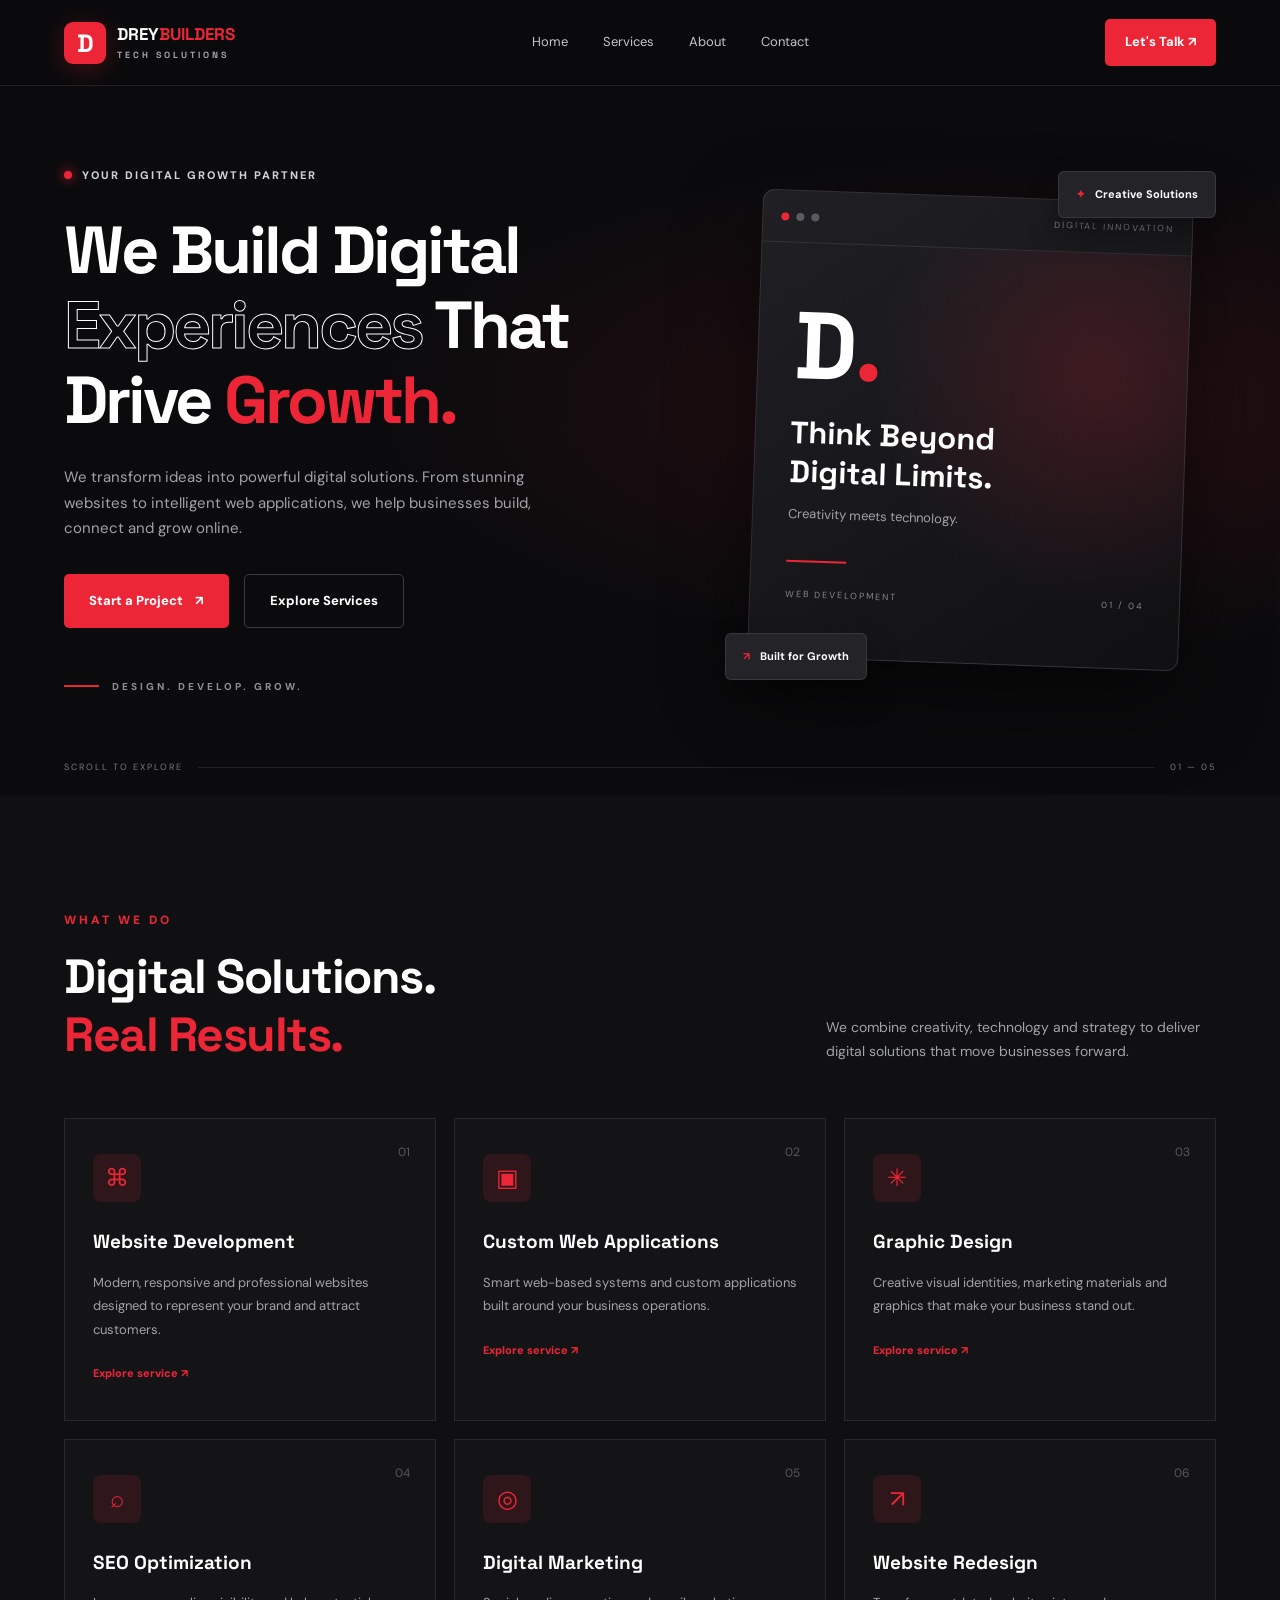
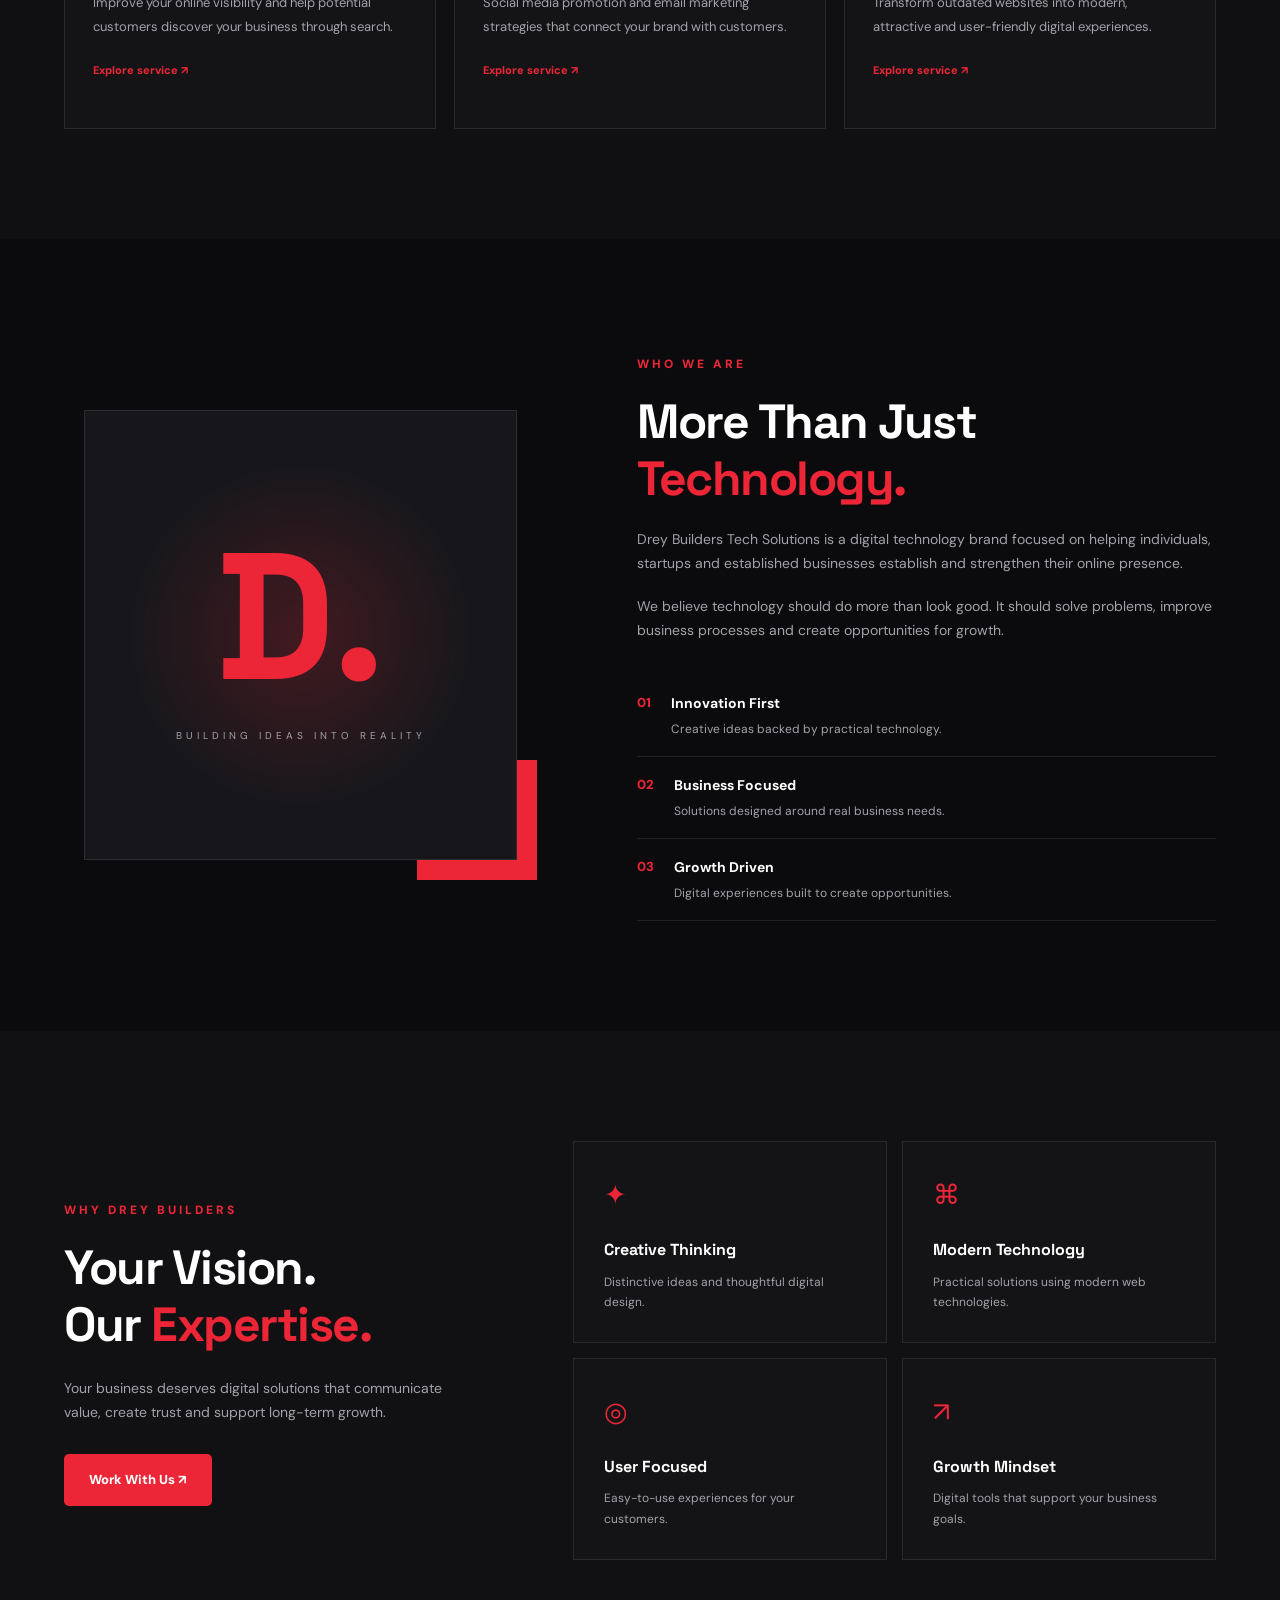
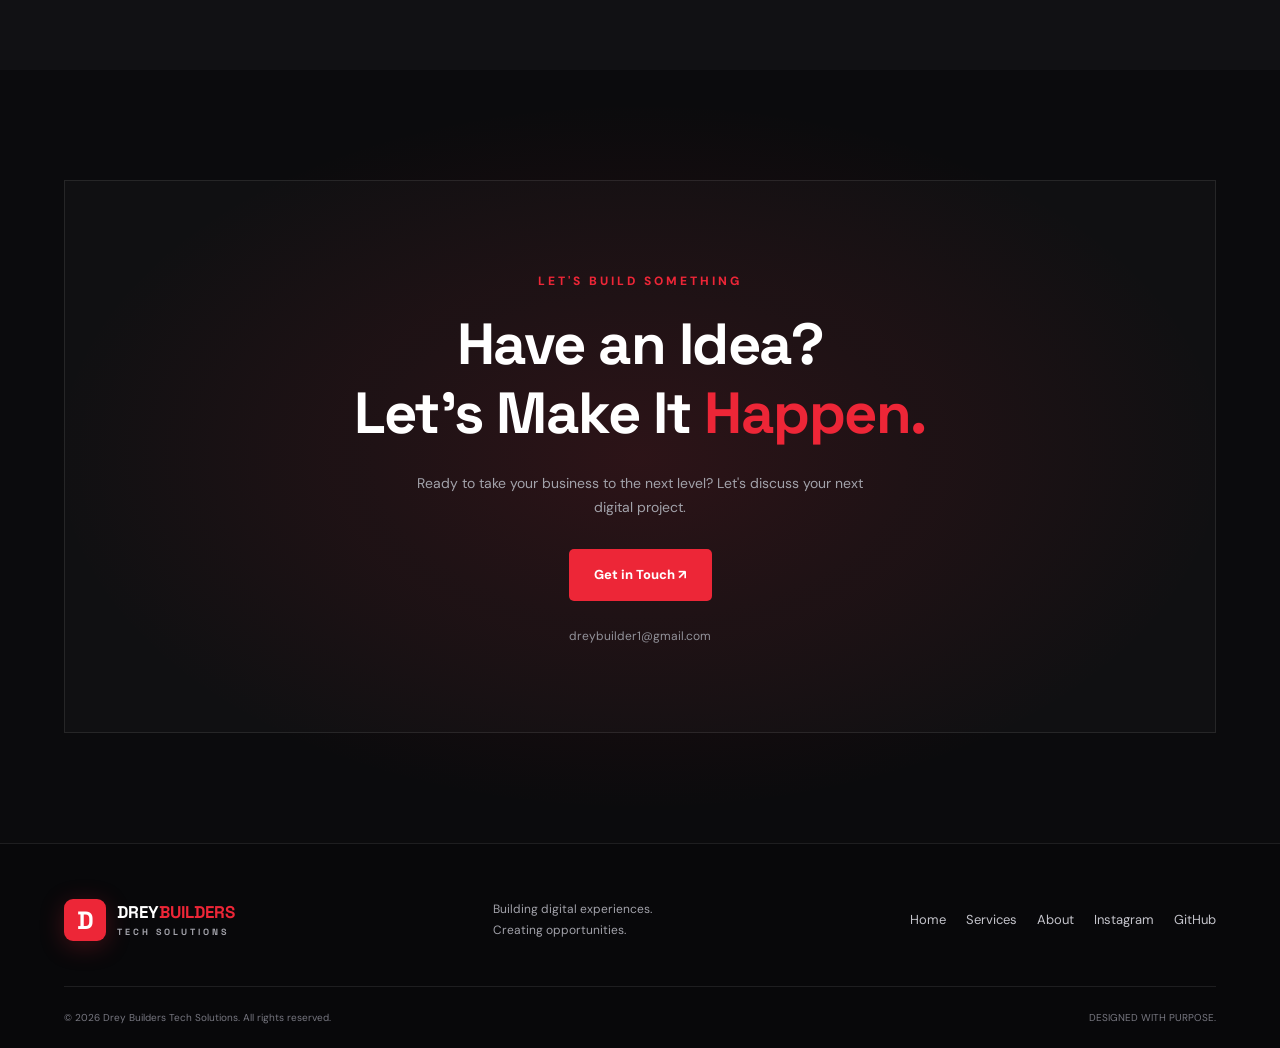
<file: WebDev-L1-LandingPage/index.html>
<!DOCTYPE html>
<html lang="en">
<head>
    <meta charset="UTF-8">
    <meta name="viewport" content="width=device-width, initial-scale=1.0">

    <meta name="description" content="Drey Builders Tech Solutions helps businesses grow with professional website development, web applications, graphic design, SEO and digital marketing.">

    <meta name="keywords" content="Drey Builders, web development, website design, web applications, SEO, graphic design, digital marketing">

    <meta name="author" content="Drey Builders Tech Solutions">

    <title>Drey Builders Tech Solutions | Building Digital Excellence</title>

    <link rel="stylesheet" href="style.css">

    <link rel="preconnect" href="https://fonts.googleapis.com">
    <link rel="preconnect" href="https://fonts.gstatic.com" crossorigin>
    <link href="https://fonts.googleapis.com/css2?family=DM+Sans:wght@400;500;600;700;800&family=Space+Grotesk:wght@400;500;600;700&display=swap" rel="stylesheet">
</head>

<body>

    <!-- NAVIGATION -->
    <header class="header">
        <nav class="navbar container">

            <a href="#home" class="logo">
                <span class="logo-mark">D</span>
                <span>DREY<span class="red-text">BUILDERS</span>
                    <small>TECH SOLUTIONS</small>
                </span>
            </a>

            <div class="nav-links">
                <a href="#home">Home</a>
                <a href="#services">Services</a>
                <a href="#about">About</a>
                <a href="#contact">Contact</a>
            </div>

            <a href="#contact" class="nav-cta">Let's Talk <span>↗</span></a>

        </nav>
    </header>


    <main>

        <!-- HERO SECTION -->
        <section class="hero" id="home">

            <div class="hero-glow"></div>

            <div class="container hero-content">

                <div class="hero-text">

                    <div class="eyebrow">
                        <span class="status-dot"></span>
                        YOUR DIGITAL GROWTH PARTNER
                    </div>

                    <h1>
                        We Build Digital
                        <span class="outline-text">Experiences</span>
                        That Drive
                        <span class="red-text">Growth.</span>
                    </h1>

                    <p class="hero-description">
                        We transform ideas into powerful digital solutions.
                        From stunning websites to intelligent web applications,
                        we help businesses build, connect and grow online.
                    </p>

                    <div class="hero-buttons">
                        <a href="#contact" class="btn btn-primary">
                            Start a Project <span>↗</span>
                        </a>

                        <a href="#services" class="btn btn-secondary">
                            Explore Services
                        </a>
                    </div>

                    <div class="hero-note">
                        <span class="note-line"></span>
                        DESIGN. DEVELOP. GROW.
                    </div>

                </div>

                <div class="hero-visual">

                    <div class="visual-card">

                        <div class="visual-top">
                            <span class="visual-dot"></span>
                            <span class="visual-dot"></span>
                            <span class="visual-dot"></span>
                            <span class="visual-label">DIGITAL INNOVATION</span>
                        </div>

                        <div class="visual-main">
                            <div class="visual-symbol">D<span>.</span></div>

                            <h2>Think Beyond<br>Digital Limits.</h2>

                            <p>Creativity meets technology.</p>

                            <div class="visual-line"></div>

                            <div class="visual-bottom">
                                <span>WEB DEVELOPMENT</span>
                                <span>01 / 04</span>
                            </div>
                        </div>

                    </div>

                    <div class="floating-tag tag-one">
                        <span class="tag-icon">✦</span>
                        Creative Solutions
                    </div>

                    <div class="floating-tag tag-two">
                        <span class="tag-icon">↗</span>
                        Built for Growth
                    </div>

                </div>

            </div>

            <div class="hero-bottom container">
                <span>SCROLL TO EXPLORE</span>
                <span class="scroll-line"></span>
                <span>01 — 05</span>
            </div>

        </section>


        <!-- SERVICES SECTION -->
        <section class="services section-padding" id="services">

            <div class="container">

                <div class="section-heading">
                    <div>
                        <span class="section-label">WHAT WE DO</span>
                        <h2>Digital Solutions.<br><span class="red-text">Real Results.</span></h2>
                    </div>

                    <p>
                        We combine creativity, technology and strategy
                        to deliver digital solutions that move businesses forward.
                    </p>
                </div>


                <div class="services-grid">

                    <article class="service-card">
                        <span class="service-number">01</span>
                        <div class="service-icon">⌘</div>
                        <h3>Website Development</h3>
                        <p>
                            Modern, responsive and professional websites
                            designed to represent your brand and attract customers.
                        </p>
                        <a href="#contact" class="service-link">Explore service ↗</a>
                    </article>


                    <article class="service-card">
                        <span class="service-number">02</span>
                        <div class="service-icon">▣</div>
                        <h3>Custom Web Applications</h3>
                        <p>
                            Smart web-based systems and custom applications
                            built around your business operations.
                        </p>
                        <a href="#contact" class="service-link">Explore service ↗</a>
                    </article>


                    <article class="service-card">
                        <span class="service-number">03</span>
                        <div class="service-icon">✳</div>
                        <h3>Graphic Design</h3>
                        <p>
                            Creative visual identities, marketing materials
                            and graphics that make your business stand out.
                        </p>
                        <a href="#contact" class="service-link">Explore service ↗</a>
                    </article>


                    <article class="service-card">
                        <span class="service-number">04</span>
                        <div class="service-icon">⌕</div>
                        <h3>SEO Optimization</h3>
                        <p>
                            Improve your online visibility and help potential
                            customers discover your business through search.
                        </p>
                        <a href="#contact" class="service-link">Explore service ↗</a>
                    </article>


                    <article class="service-card">
                        <span class="service-number">05</span>
                        <div class="service-icon">◎</div>
                        <h3>Digital Marketing</h3>
                        <p>
                            Social media promotion and email marketing
                            strategies that connect your brand with customers.
                        </p>
                        <a href="#contact" class="service-link">Explore service ↗</a>
                    </article>


                    <article class="service-card">
                        <span class="service-number">06</span>
                        <div class="service-icon">↗</div>
                        <h3>Website Redesign</h3>
                        <p>
                            Transform outdated websites into modern,
                            attractive and user-friendly digital experiences.
                        </p>
                        <a href="#contact" class="service-link">Explore service ↗</a>
                    </article>

                </div>

            </div>

        </section>


        <!-- ABOUT SECTION -->
        <section class="about section-padding" id="about">

            <div class="container about-grid">

                <div class="about-visual">
                    <div class="about-frame">
                        <span class="about-big-letter">D.</span>
                        <div class="about-frame-caption">
                            BUILDING IDEAS INTO REALITY
                        </div>
                    </div>
                    <div class="about-accent"></div>
                </div>

                <div class="about-content">

                    <span class="section-label">WHO WE ARE</span>

                    <h2>
                        More Than Just
                        <span class="red-text">Technology.</span>
                    </h2>

                    <p>
                        Drey Builders Tech Solutions is a digital technology
                        brand focused on helping individuals, startups and
                        established businesses establish and strengthen
                        their online presence.
                    </p>

                    <p>
                        We believe technology should do more than look good.
                        It should solve problems, improve business processes
                        and create opportunities for growth.
                    </p>

                    <div class="about-points">

                        <div class="about-point">
                            <span>01</span>
                            <div>
                                <h4>Innovation First</h4>
                                <p>Creative ideas backed by practical technology.</p>
                            </div>
                        </div>

                        <div class="about-point">
                            <span>02</span>
                            <div>
                                <h4>Business Focused</h4>
                                <p>Solutions designed around real business needs.</p>
                            </div>
                        </div>

                        <div class="about-point">
                            <span>03</span>
                            <div>
                                <h4>Growth Driven</h4>
                                <p>Digital experiences built to create opportunities.</p>
                            </div>
                        </div>

                    </div>

                </div>

            </div>

        </section>


        <!-- WHY CHOOSE US -->
        <section class="why-us section-padding">

            <div class="container">

                <div class="why-content">
                    <span class="section-label">WHY DREY BUILDERS</span>

                    <h2>
                        Your Vision.<br>
                        Our <span class="red-text">Expertise.</span>
                    </h2>

                    <p>
                        Your business deserves digital solutions that
                        communicate value, create trust and support
                        long-term growth.
                    </p>

                    <a href="#contact" class="btn btn-primary">
                        Work With Us ↗
                    </a>
                </div>

                <div class="why-grid">

                    <div class="why-item">
                        <span>✦</span>
                        <h3>Creative Thinking</h3>
                        <p>Distinctive ideas and thoughtful digital design.</p>
                    </div>

                    <div class="why-item">
                        <span>⌘</span>
                        <h3>Modern Technology</h3>
                        <p>Practical solutions using modern web technologies.</p>
                    </div>

                    <div class="why-item">
                        <span>◎</span>
                        <h3>User Focused</h3>
                        <p>Easy-to-use experiences for your customers.</p>
                    </div>

                    <div class="why-item">
                        <span>↗</span>
                        <h3>Growth Mindset</h3>
                        <p>Digital tools that support your business goals.</p>
                    </div>

                </div>

            </div>

        </section>


        <!-- CONTACT SECTION -->
        <section class="contact section-padding" id="contact">

            <div class="container contact-box">

                <span class="section-label">LET'S BUILD SOMETHING</span>

                <h2>
                    Have an Idea?<br>
                    Let's Make It <span class="red-text">Happen.</span>
                </h2>

                <p>
                    Ready to take your business to the next level?
                    Let's discuss your next digital project.
                </p>

                <a href="mailto:dreybuilder1@gmail.com" class="btn btn-primary">
                    Get in Touch ↗
                </a>

                <div class="contact-email">
                    dreybuilder1@gmail.com
                </div>

            </div>

        </section>

    </main>


    <!-- FOOTER -->
    <footer class="footer">

        <div class="container footer-content">

            <a href="#home" class="logo">
                <span class="logo-mark">D</span>
                <span>DREY<span class="red-text">BUILDERS</span>
                    <small>TECH SOLUTIONS</small>
                </span>
            </a>

            <p>
                Building digital experiences.<br>
                Creating opportunities.
            </p>

            <div class="footer-links">
                <a href="#home">Home</a>
                <a href="#services">Services</a>
                <a href="#about">About</a>
                <a href="https://www.instagram.com/dreybuilder/" target="_blank" rel="noopener noreferrer">Instagram</a>
                <a href="https://github.com/calebdrey1" target="_blank" rel="noopener noreferrer">GitHub</a>
            </div>

        </div>

        <div class="container copyright">
            <span>© 2026 Drey Builders Tech Solutions. All rights reserved.</span>
            <span>DESIGNED WITH PURPOSE.</span>
        </div>

    </footer>

</body>
</html>
</file>
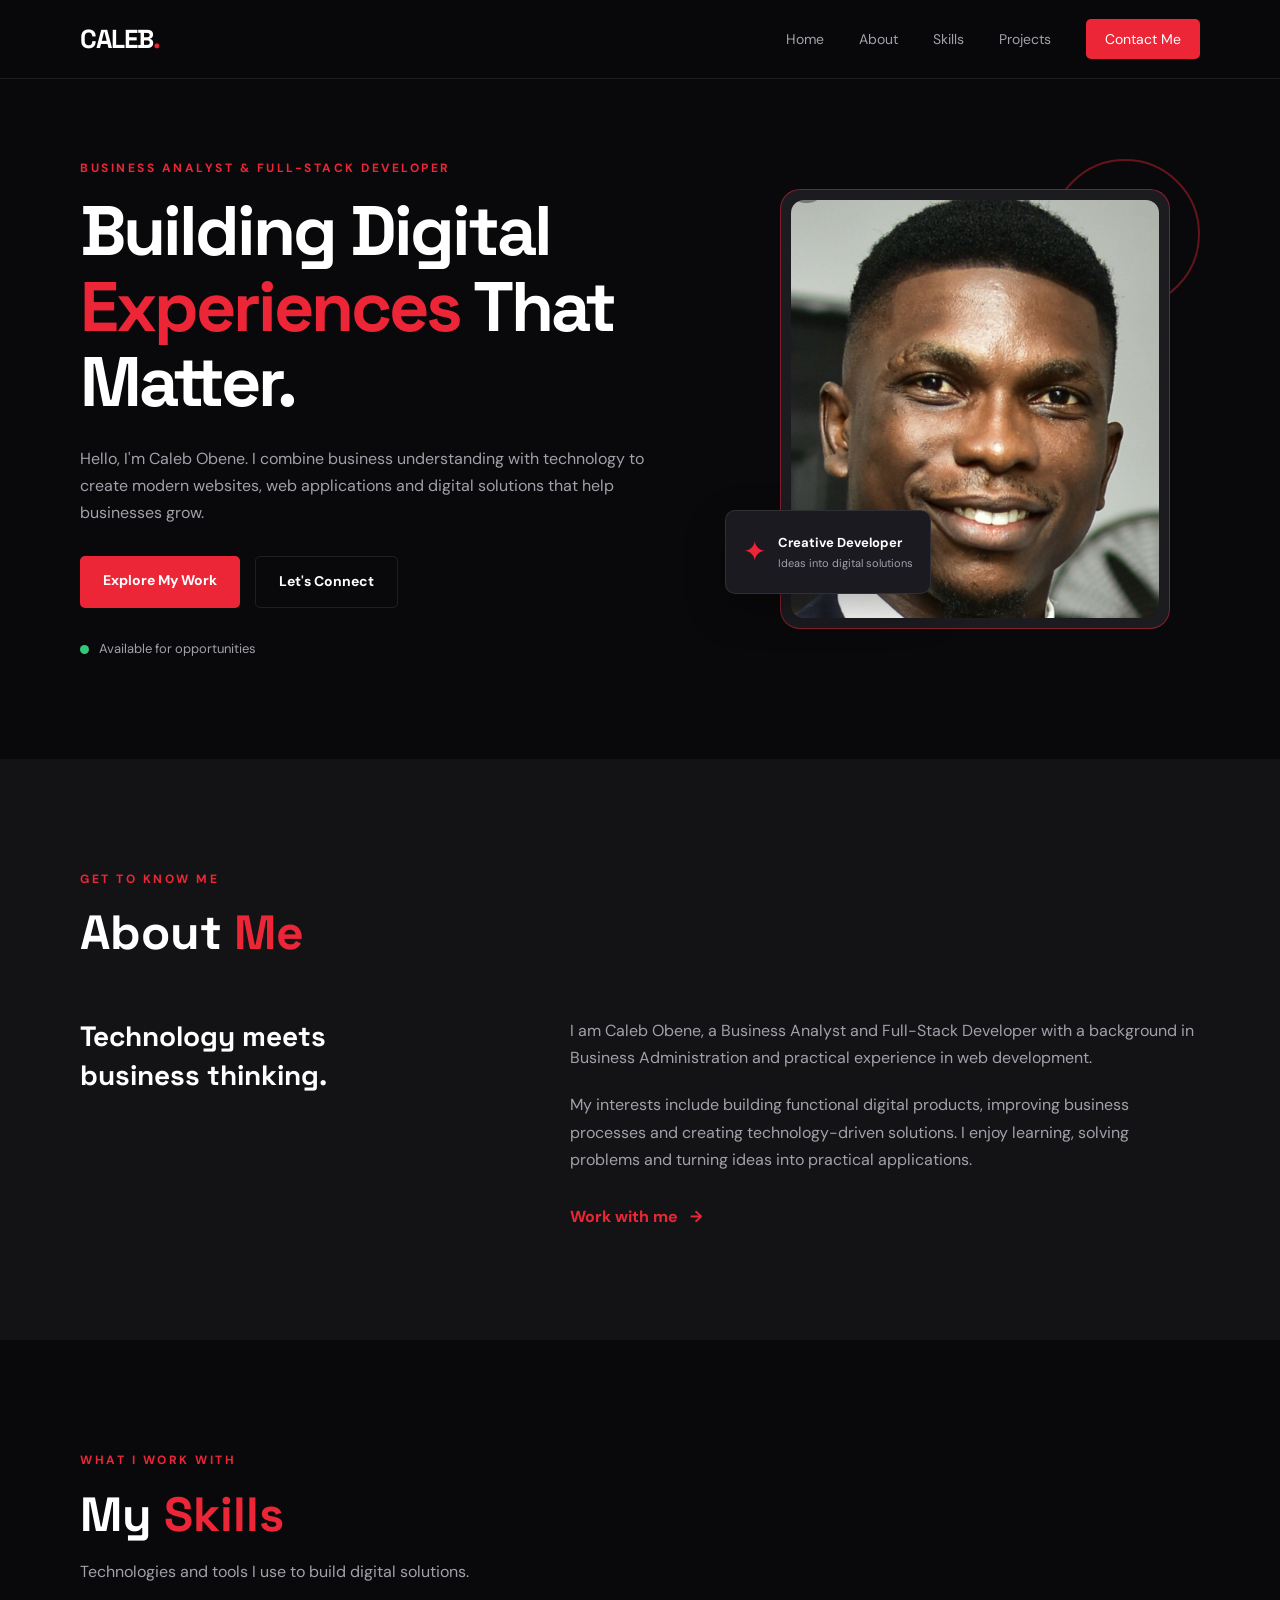
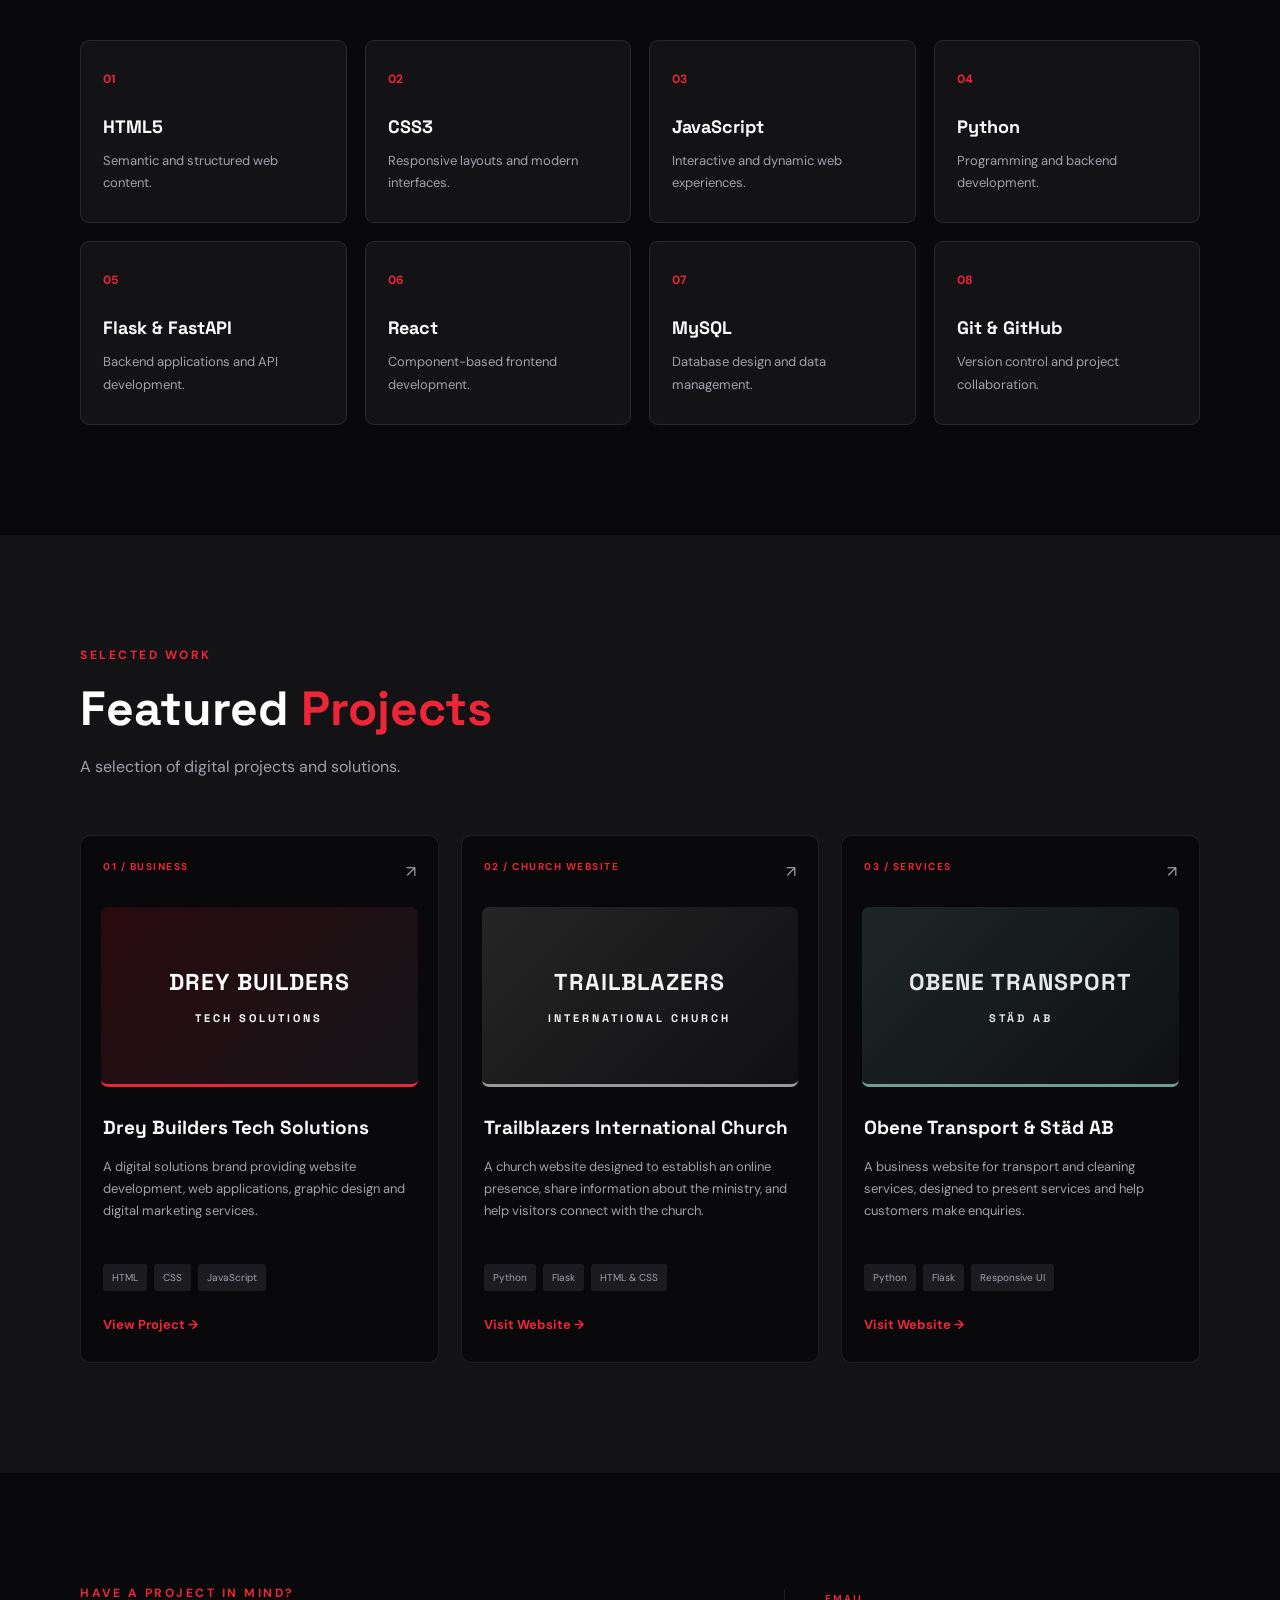
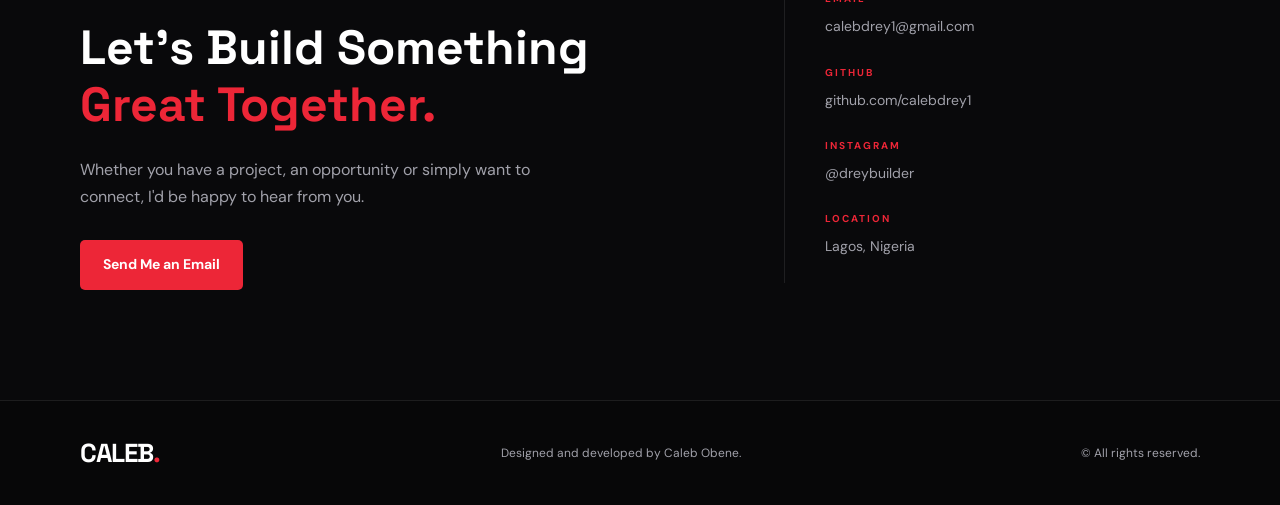
<file: WebDev-L1-Portfolio/index.html>
<!DOCTYPE html>
<html lang="en">
<head>
    <meta charset="UTF-8">
    <meta name="viewport" content="width=device-width, initial-scale=1.0">

    <meta name="description" content="Caleb Obene is a Business Analyst and Full-Stack Developer building modern websites, web applications and digital solutions.">
    <meta name="keywords" content="Caleb Obene, Full Stack Developer, Business Analyst, Web Developer, Python, Flask, React, Drey Builders">
    <meta name="author" content="Caleb Obene">

    <title>Caleb Obene | Full-Stack Developer</title>

    <link rel="preconnect" href="https://fonts.googleapis.com">
    <link rel="preconnect" href="https://fonts.gstatic.com" crossorigin>

    <link href="https://fonts.googleapis.com/css2?family=DM+Sans:wght@400;500;600;700&family=Space+Grotesk:wght@400;500;600;700&display=swap" rel="stylesheet">

    <link rel="stylesheet" href="style.css">
</head>

<body>

    <!-- NAVIGATION -->
    <header class="header">
        <nav class="navbar container">

            <a href="#home" class="logo">
                CALEB<span>.</span>
            </a>

            <button class="menu-toggle" id="menu-toggle"
                aria-label="Toggle navigation"
                aria-expanded="false">
                ☰
            </button>

            <ul class="nav-links" id="nav-links">
                <li><a href="#home">Home</a></li>
                <li><a href="#about">About</a></li>
                <li><a href="#skills">Skills</a></li>
                <li><a href="#projects">Projects</a></li>
                <li><a href="#contact" class="nav-contact">Contact Me</a></li>
            </ul>

        </nav>
    </header>


    <main>

        <!-- HERO SECTION -->
        <section class="hero container" id="home">

            <div class="hero-content">

                <p class="eyebrow">
                    BUSINESS ANALYST & FULL-STACK DEVELOPER
                </p>

                <h1>
                    Building Digital
                    <span>Experiences</span>
                    That Matter.
                </h1>

                <p class="hero-description">
                    Hello, I'm Caleb Obene. I combine business understanding
                    with technology to create modern websites, web applications
                    and digital solutions that help businesses grow.
                </p>

                <div class="hero-buttons">
                    <a href="#projects" class="btn btn-primary">
                        Explore My Work
                    </a>

                    <a href="#contact" class="btn btn-outline">
                        Let's Connect
                    </a>
                </div>

                <div class="hero-status">
                    <span class="status-dot"></span>
                    Available for opportunities
                </div>

            </div>


            <div class="hero-image">

                <div class="image-frame">
                    <img src="caleb.jpg"
                         alt="Portrait of Caleb Obene"
                         class="profile-photo">
                </div>

                <div class="floating-card">
                    <span class="floating-icon">✦</span>
                    <div>
                        <strong>Creative Developer</strong>
                        <small>Ideas into digital solutions</small>
                    </div>
                </div>

                <div class="image-decoration"></div>

            </div>

        </section>


        <!-- ABOUT SECTION -->
        <section class="section about-section" id="about">

            <div class="container">

                <div class="section-heading">
                    <p class="eyebrow">GET TO KNOW ME</p>
                    <h2>About <span>Me</span></h2>
                </div>

                <div class="about-content">

                    <div class="about-label">
                        <h3>Technology meets business thinking.</h3>
                    </div>

                    <div class="about-description">
                        <p>
                            I am Caleb Obene, a Business Analyst and Full-Stack
                            Developer with a background in Business Administration
                            and practical experience in web development.
                        </p>

                        <p>
                            My interests include building functional digital
                            products, improving business processes and creating
                            technology-driven solutions. I enjoy learning,
                            solving problems and turning ideas into practical
                            applications.
                        </p>

                        <a href="#contact" class="text-link">
                            Work with me <span>→</span>
                        </a>
                    </div>

                </div>

            </div>

        </section>


        <!-- SKILLS SECTION -->
        <section class="section skills-section" id="skills">

            <div class="container">

                <div class="section-heading">
                    <p class="eyebrow">WHAT I WORK WITH</p>
                    <h2>My <span>Skills</span></h2>
                    <p class="section-subtitle">
                        Technologies and tools I use to build digital solutions.
                    </p>
                </div>

                <div class="skills-grid">

                    <div class="skill-card">
                        <span class="skill-number">01</span>
                        <h3>HTML5</h3>
                        <p>Semantic and structured web content.</p>
                    </div>

                    <div class="skill-card">
                        <span class="skill-number">02</span>
                        <h3>CSS3</h3>
                        <p>Responsive layouts and modern interfaces.</p>
                    </div>

                    <div class="skill-card">
                        <span class="skill-number">03</span>
                        <h3>JavaScript</h3>
                        <p>Interactive and dynamic web experiences.</p>
                    </div>

                    <div class="skill-card">
                        <span class="skill-number">04</span>
                        <h3>Python</h3>
                        <p>Programming and backend development.</p>
                    </div>

                    <div class="skill-card">
                        <span class="skill-number">05</span>
                        <h3>Flask & FastAPI</h3>
                        <p>Backend applications and API development.</p>
                    </div>

                    <div class="skill-card">
                        <span class="skill-number">06</span>
                        <h3>React</h3>
                        <p>Component-based frontend development.</p>
                    </div>

                    <div class="skill-card">
                        <span class="skill-number">07</span>
                        <h3>MySQL</h3>
                        <p>Database design and data management.</p>
                    </div>

                    <div class="skill-card">
                        <span class="skill-number">08</span>
                        <h3>Git & GitHub</h3>
                        <p>Version control and project collaboration.</p>
                    </div>

                </div>

            </div>

        </section>


        <!-- PROJECTS SECTION -->
        <section class="section projects-section" id="projects">

            <div class="container">

                <div class="section-heading">
                    <p class="eyebrow">SELECTED WORK</p>
                    <h2>Featured <span>Projects</span></h2>
                    <p class="section-subtitle">
                        A selection of digital projects and solutions.
                    </p>
                </div>

                <div class="projects-grid">

                    <!-- PROJECT 1 -->
                    <article class="project-card">

                        <div class="project-top">
                            <span class="project-category">01 / BUSINESS</span>
                            <span class="project-arrow">↗</span>
                        </div>

                        <div class="project-visual visual-one">
                            <span>DREY BUILDERS</span>
                            <small>TECH SOLUTIONS</small>
                        </div>

                        <div class="project-info">
                            <h3>Drey Builders Tech Solutions</h3>

                            <p>
                                A digital solutions brand providing website
                                development, web applications, graphic design
                                and digital marketing services.
                            </p>

                            <div class="project-tags">
                                <span>HTML</span>
                                <span>CSS</span>
                                <span>JavaScript</span>
                            </div>

                            <a href="https://calebdrey1.github.io/dreycaleb/index.html"
                               target="_blank" rel="noopener noreferrer"
                               class="project-link">
                                View Project →
                            </a>
                        </div>

                    </article>


                                        
                    <!-- PROJECT 2 -->
                    <article class="project-card">

                        <div class="project-top">
                            <span class="project-category">02 / CHURCH WEBSITE</span>
                            <span class="project-arrow">↗</span>
                        </div>

                        <div class="project-visual visual-two">
                            <span>TRAILBLAZERS</span>
                            <small>INTERNATIONAL CHURCH</small>
                        </div>

                        <div class="project-info">
                            <h3>Trailblazers International Church</h3>

                            <p>
                                A church website designed to establish an online presence,
                                share information about the ministry, and help visitors
                                connect with the church.
                            </p>

                            <div class="project-tags">
                                <span>Python</span>
                                <span>Flask</span>
                                <span>HTML & CSS</span>
                            </div>

                            <a href="https://tic.com.ng"
                            target="_blank"
                            rel="noopener noreferrer"
                            class="project-link">
                                Visit Website →
                            </a>
                        </div>

                    </article>



                    <!-- PROJECT 3 -->
                    <article class="project-card">

                        <div class="project-top">
                            <span class="project-category">03 / SERVICES</span>
                            <span class="project-arrow">↗</span>
                        </div>

                        <div class="project-visual visual-three">
                            <span>OBENE TRANSPORT</span>
                            <small>STÄD AB</small>
                        </div>

                        <div class="project-info">
                            <h3>Obene Transport & Städ AB</h3>

                            <p>
                                A business website for transport and cleaning
                                services, designed to present services and
                                help customers make enquiries.
                            </p>

                            <div class="project-tags">
                                <span>Python</span>
                                <span>Flask</span>
                                <span>Responsive UI</span>
                            </div>

                            <a href="https://obenetransport.se"
                               target="_blank" rel="noopener noreferrer"
                               class="project-link">
                                Visit Website →
                            </a>
                        </div>

                    </article>

                </div>

            </div>

        </section>


        <!-- CONTACT SECTION -->
        <section class="section contact-section" id="contact">

            <div class="container contact-container">

                <div class="contact-content">

                    <p class="eyebrow">HAVE A PROJECT IN MIND?</p>

                    <h2>
                        Let's Build Something
                        <span>Great Together.</span>
                    </h2>

                    <p>
                        Whether you have a project, an opportunity or simply
                        want to connect, I'd be happy to hear from you.
                    </p>

                    <a href="mailto:calebdrey1@gmail.com"
                       class="btn btn-primary">
                        Send Me an Email
                    </a>

                </div>

                <div class="contact-details">

                    <div class="contact-item">
                        <small>EMAIL</small>
                        <a href="mailto:calebdrey1@gmail.com">
                            calebdrey1@gmail.com
                        </a>
                    </div>

                    <div class="contact-item">
                        <small>GITHUB</small>
                        <a href="https://github.com/calebdrey1"
                           target="_blank" rel="noopener noreferrer">
                            github.com/calebdrey1
                        </a>
                    </div>

                    <div class="contact-item">
                        <small>INSTAGRAM</small>
                        <a href="https://www.instagram.com/dreybuilder/"
                           target="_blank" rel="noopener noreferrer">
                            @dreybuilder
                        </a>
                    </div>

                    <div class="contact-item">
                        <small>LOCATION</small>
                        <span>Lagos, Nigeria</span>
                    </div>

                </div>

            </div>

        </section>

    </main>


    <!-- FOOTER -->
    <footer class="footer">

        <div class="container footer-content">

            <a href="#home" class="logo">
                CALEB<span>.</span>
            </a>

            <p>
                Designed and developed by Caleb Obene.
            </p>

            <p>
                © <span id="current-year"></span> All rights reserved.
            </p>

        </div>

    </footer>


    <script src="script.js"></script>

</body>
</html>
</file>
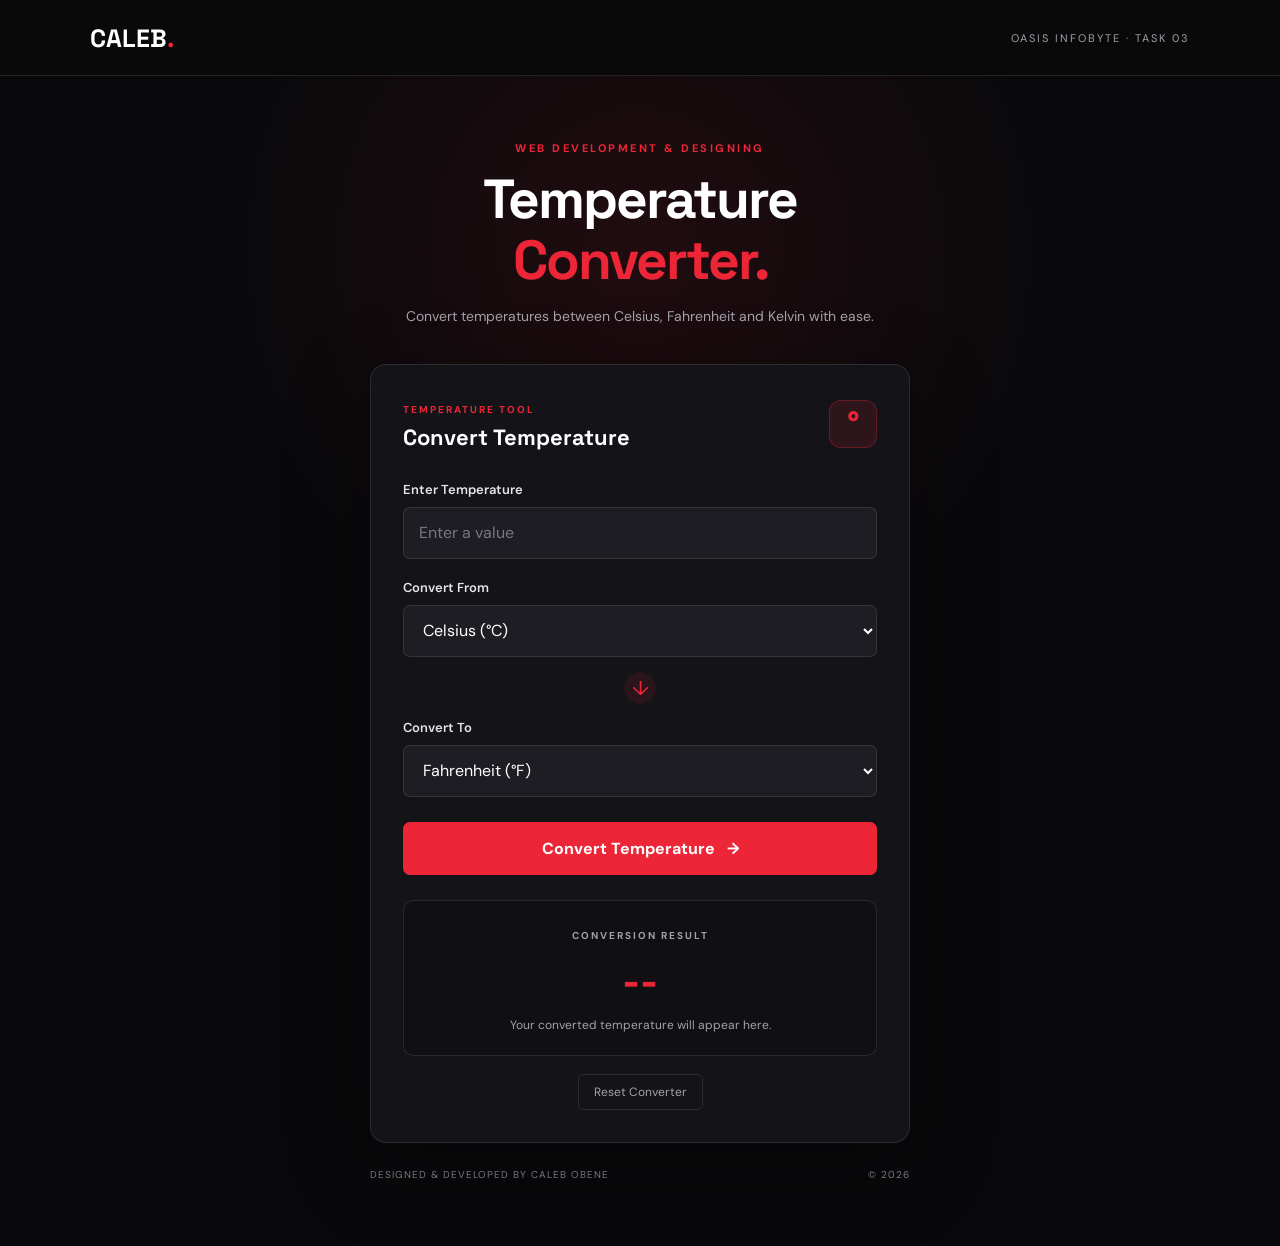
<file: WebDev-L1-TemperatureConverter/index.html>
<!DOCTYPE html>
<html lang="en">
<head>
    <meta charset="UTF-8">
    <meta name="viewport" content="width=device-width, initial-scale=1.0">

    <meta name="description" content="A responsive temperature converter for Celsius, Fahrenheit and Kelvin.">
    <meta name="author" content="Caleb Obene">

    <title>Temperature Converter | Caleb Obene</title>

    <link rel="preconnect" href="https://fonts.googleapis.com">
    <link rel="preconnect" href="https://fonts.gstatic.com" crossorigin>

    <link href="https://fonts.googleapis.com/css2?family=DM+Sans:wght@400;500;600;700&family=Space+Grotesk:wght@400;500;600;700&display=swap" rel="stylesheet">

    <link rel="stylesheet" href="style.css">
</head>

<body>

    <header class="header">
        <nav class="navbar">
            <a href="#" class="logo">CALEB<span>.</span></a>

            <span class="nav-label">OASIS INFOBYTE · TASK 03</span>
        </nav>
    </header>


    <main class="main-container">

        <section class="converter-section">

            <div class="intro">
                <p class="eyebrow">WEB DEVELOPMENT & DESIGNING</p>

                <h1>
                    Temperature
                    <span>Converter.</span>
                </h1>

                <p>
                    Convert temperatures between Celsius,
                    Fahrenheit and Kelvin with ease.
                </p>
            </div>


            <div class="converter-card">

                <div class="card-heading">
                    <div>
                        <span class="small-label">TEMPERATURE TOOL</span>
                        <h2>Convert Temperature</h2>
                    </div>

                    <div class="temperature-icon">°</div>
                </div>


                <form id="converter-form">

                    <div class="form-group">

                        <label for="temperature">
                            Enter Temperature
                        </label>

                        <input
                            type="number"
                            id="temperature"
                            placeholder="Enter a value"
                            step="any"
                            required
                        >

                    </div>


                    <div class="form-group">

                        <label for="from-unit">
                            Convert From
                        </label>

                        <select id="from-unit">
                            <option value="Celsius">Celsius (°C)</option>
                            <option value="Fahrenheit">Fahrenheit (°F)</option>
                            <option value="Kelvin">Kelvin (K)</option>
                        </select>

                    </div>


                    <div class="swap-indicator">
                        <span>↓</span>
                    </div>


                    <div class="form-group">

                        <label for="to-unit">
                            Convert To
                        </label>

                        <select id="to-unit">
                            <option value="Fahrenheit">Fahrenheit (°F)</option>
                            <option value="Celsius">Celsius (°C)</option>
                            <option value="Kelvin">Kelvin (K)</option>
                        </select>

                    </div>


                    <button type="submit" class="convert-btn">
                        Convert Temperature <span>→</span>
                    </button>

                </form>


                <div class="error-message" id="error-message" role="alert"></div>


                <div class="result-box" id="result-box" aria-live="polite">

                    <span class="result-label">CONVERSION RESULT</span>

                    <h3 id="result-value">--</h3>

                    <p id="result-description">
                        Your converted temperature will appear here.
                    </p>

                </div>


                <button type="button" class="reset-btn" id="reset-btn">
                    Reset Converter
                </button>

            </div>


            <div class="converter-footer">
                <span>DESIGNED & DEVELOPED BY CALEB OBENE</span>
                <span>© <span id="current-year"></span></span>
            </div>

        </section>

    </main>


    <script src="script.js"></script>

</body>
</html>
</file>
<file: WebDev-L1-LandingPage/style.css>
/* =====================================
   DREY BUILDERS TECH SOLUTIONS
   OASIS INFOBYTE - TASK 1
===================================== */

/* RESET */
* {
    margin: 0;
    padding: 0;
    box-sizing: border-box;
}

html {
    scroll-behavior: smooth;
}

body {
    background: #0b0b0d;
    color: #ffffff;
    font-family: 'DM Sans', sans-serif;
    line-height: 1.7;
    overflow-x: hidden;
}

:root {
    --dark: #0b0b0d;
    --dark-card: #141417;
    --red: #ed2637;
    --white: #ffffff;
    --muted: #a2a2aa;
    --border: rgba(255,255,255,0.09);
}

.container {
    width: min(1180px, 90%);
    margin: auto;
}

.red-text {
    color: var(--red);
}

.section-padding {
    padding: 110px 0;
}

.section-label {
    color: var(--red);
    font-size: 12px;
    font-weight: 800;
    letter-spacing: 3px;
    display: inline-block;
    margin-bottom: 18px;
}

/* =====================================
   NAVIGATION
===================================== */

.header {
    position: sticky;
    top: 0;
    z-index: 1000;
    background: rgba(11,11,13,0.94);
    backdrop-filter: blur(15px);
    border-bottom: 1px solid var(--border);
}

.navbar {
    min-height: 85px;
    display: flex;
    align-items: center;
    justify-content: space-between;
    gap: 25px;
}

.logo {
    display: flex;
    align-items: center;
    gap: 11px;
    color: white;
    text-decoration: none;
    font-family: 'Space Grotesk', sans-serif;
    font-size: 17px;
    font-weight: 800;
    line-height: 1.2;
}

.logo small {
    display: block;
    font-size: 9px;
    letter-spacing: 3px;
    color: var(--muted);
    margin-top: 5px;
}

.logo-mark {
    width: 42px;
    height: 42px;
    background: var(--red);
    display: grid;
    place-items: center;
    font-size: 25px;
    border-radius: 9px;
    box-shadow: 0 5px 25px rgba(237,38,55,0.25);
}

.nav-links {
    display: flex;
    align-items: center;
    gap: 35px;
}

.nav-links a,
.footer-links a {
    color: #c4c4cb;
    text-decoration: none;
    font-size: 13px;
    transition: 0.3s;
}

.nav-links a:hover,
.footer-links a:hover {
    color: var(--red);
}

.nav-cta {
    background: var(--red);
    padding: 12px 20px;
    border-radius: 5px;
    color: white;
    text-decoration: none;
    font-size: 13px;
    font-weight: 700;
    transition: 0.3s;
}

.nav-cta:hover,
.btn-primary:hover {
    background: #c91829;
    transform: translateY(-3px);
}

/* =====================================
   HERO
===================================== */

.hero {
    min-height: 690px;
    display: flex;
    align-items: center;
    position: relative;
    overflow: hidden;
    background:
        radial-gradient(ellipse at 80% 45%,
        rgba(237,38,55,0.13), transparent 45%),
        var(--dark);
}

.hero-content {
    display: grid;
    grid-template-columns: 1.1fr 0.9fr;
    align-items: center;
    gap: 60px;
    padding-top: 80px;
    padding-bottom: 100px;
    position: relative;
    z-index: 2;
}

.eyebrow {
    color: #d1d1d7;
    font-size: 11px;
    font-weight: 800;
    letter-spacing: 2px;
    display: flex;
    align-items: center;
    gap: 10px;
    margin-bottom: 28px;
}

.status-dot {
    width: 8px;
    height: 8px;
    border-radius: 50%;
    background: var(--red);
    box-shadow: 0 0 12px var(--red);
}

.hero h1 {
    font-family: 'Space Grotesk', sans-serif;
    font-size: clamp(42px, 5.2vw, 70px);
    line-height: 1.13;
    font-weight: 700;
    letter-spacing: -3px;
}

.outline-text {
    color: transparent;
    -webkit-text-stroke: 1px #ffffff;
}

.hero-description {
    color: var(--muted);
    max-width: 510px;
    margin: 27px 0 32px;
    font-size: 15px;
}

.hero-buttons {
    display: flex;
    flex-wrap: wrap;
    gap: 15px;
}

.btn {
    display: inline-flex;
    align-items: center;
    justify-content: center;
    gap: 12px;
    padding: 15px 25px;
    text-decoration: none;
    font-size: 13px;
    font-weight: 800;
    border-radius: 5px;
    transition: 0.3s;
}

.btn-primary {
    color: white;
    background: var(--red);
}

.btn-secondary {
    border: 1px solid rgba(255,255,255,0.2);
    color: white;
}

.btn-secondary:hover {
    border-color: var(--red);
    color: var(--red);
}

.hero-note {
    margin-top: 50px;
    display: flex;
    align-items: center;
    gap: 13px;
    color: #8e8e97;
    font-size: 10px;
    font-weight: 800;
    letter-spacing: 3px;
}

.note-line {
    width: 35px;
    height: 2px;
    background: var(--red);
}

/* HERO VISUAL */

.hero-visual {
    position: relative;
    padding: 30px;
}

.visual-card {
    background: linear-gradient(145deg, #202024, #101013);
    border: 1px solid rgba(255,255,255,0.12);
    border-radius: 12px;
    min-height: 390px;
    overflow: hidden;
    box-shadow: 0 30px 80px rgba(0,0,0,0.5);
    transform: rotate(2deg);
}

.visual-top {
    display: flex;
    align-items: center;
    gap: 7px;
    padding: 18px;
    border-bottom: 1px solid var(--border);
}

.visual-dot {
    width: 8px;
    height: 8px;
    border-radius: 50%;
    background: #5a5a60;
}

.visual-dot:first-child {
    background: var(--red);
}

.visual-label {
    margin-left: auto;
    color: #85858e;
    font-size: 9px;
    letter-spacing: 2px;
}

.visual-main {
    padding: 55px 35px;
    background:
        radial-gradient(circle at 80% 30%,
        rgba(237,38,55,0.18), transparent 50%);
}

.visual-symbol {
    font-family: 'Space Grotesk', sans-serif;
    font-size: 95px;
    font-weight: 800;
    line-height: 1;
    color: white;
}

.visual-symbol span {
    color: var(--red);
}

.visual-main h2 {
    font-family: 'Space Grotesk', sans-serif;
    font-size: 31px;
    line-height: 1.25;
    margin-top: 20px;
}

.visual-main p {
    color: var(--muted);
    font-size: 13px;
    margin-top: 12px;
}

.visual-line {
    height: 2px;
    width: 60px;
    background: var(--red);
    margin-top: 35px;
}

.visual-bottom {
    display: flex;
    justify-content: space-between;
    margin-top: 25px;
    color: #85858e;
    font-size: 9px;
    letter-spacing: 2px;
}

.floating-tag {
    position: absolute;
    background: #242428;
    border: 1px solid var(--border);
    border-radius: 6px;
    padding: 13px 17px;
    font-size: 11px;
    font-weight: 700;
    box-shadow: 0 15px 30px rgba(0,0,0,0.4);
}

.tag-icon {
    color: var(--red);
    margin-right: 7px;
}

.tag-one {
    top: 5px;
    right: 0;
}

.tag-two {
    bottom: 15px;
    left: 0;
}

.hero-bottom {
    position: absolute;
    bottom: 20px;
    left: 5%;
    right: 5%;
    display: flex;
    align-items: center;
    gap: 15px;
    color: #777780;
    font-size: 9px;
    letter-spacing: 2px;
}

.scroll-line {
    flex: 1;
    height: 1px;
    background: var(--border);
}

/* =====================================
   SECTION HEADINGS
===================================== */

.section-heading {
    display: flex;
    justify-content: space-between;
    align-items: end;
    gap: 40px;
    margin-bottom: 55px;
}

.section-heading h2,
.about-content h2,
.why-content h2,
.contact-box h2 {
    font-family: 'Space Grotesk', sans-serif;
    font-size: clamp(34px, 4vw, 48px);
    line-height: 1.2;
    letter-spacing: -1.5px;
}

.section-heading > p {
    max-width: 390px;
    color: var(--muted);
    font-size: 14px;
}

/* =====================================
   SERVICES
===================================== */

.services {
    background: #101013;
}

.services-grid {
    display: grid;
    grid-template-columns: repeat(3, 1fr);
    gap: 18px;
}

.service-card {
    position: relative;
    background: var(--dark-card);
    border: 1px solid var(--border);
    padding: 35px 28px;
    min-height: 290px;
    transition: 0.35s;
}

.service-card:hover {
    border-color: var(--red);
    transform: translateY(-7px);
}

.service-number {
    position: absolute;
    top: 23px;
    right: 25px;
    color: #57575f;
    font-size: 12px;
}

.service-icon {
    width: 48px;
    height: 48px;
    display: grid;
    place-items: center;
    background: rgba(237,38,55,0.12);
    color: var(--red);
    font-size: 24px;
    border-radius: 8px;
    margin-bottom: 24px;
}

.service-card h3 {
    font-family: 'Space Grotesk', sans-serif;
    font-size: 19px;
    margin-bottom: 12px;
}

.service-card p {
    font-size: 13px;
    color: var(--muted);
    line-height: 1.8;
}

.service-link {
    display: inline-block;
    margin-top: 23px;
    color: var(--red);
    font-size: 11px;
    font-weight: 800;
    text-decoration: none;
}

/* =====================================
   ABOUT
===================================== */

.about {
    background: var(--dark);
}

.about-grid {
    display: grid;
    grid-template-columns: 0.9fr 1.1fr;
    align-items: center;
    gap: 100px;
}

.about-visual {
    position: relative;
    padding: 20px;
}

.about-frame {
    min-height: 450px;
    display: flex;
    flex-direction: column;
    align-items: center;
    justify-content: center;
    background:
        radial-gradient(circle, rgba(237,38,55,0.2), transparent 55%),
        #17171b;
    border: 1px solid var(--border);
    position: relative;
    z-index: 2;
}

.about-big-letter {
    font-family: 'Space Grotesk', sans-serif;
    font-size: 180px;
    font-weight: 800;
    line-height: 1;
}

.about-big-letter::first-letter {
    color: var(--red);
}

.about-frame-caption {
    margin-top: 20px;
    font-size: 10px;
    letter-spacing: 4px;
    color: var(--muted);
}

.about-accent {
    position: absolute;
    width: 120px;
    height: 120px;
    background: var(--red);
    right: 0;
    bottom: 0;
}

.about-content > p {
    color: var(--muted);
    font-size: 14px;
    margin-top: 20px;
}

.about-points {
    margin-top: 32px;
}

.about-point {
    display: flex;
    gap: 20px;
    padding: 17px 0;
    border-bottom: 1px solid var(--border);
}

.about-point > span {
    color: var(--red);
    font-size: 13px;
    font-weight: 800;
}

.about-point h4 {
    font-size: 14px;
}

.about-point p {
    color: var(--muted);
    font-size: 12px;
    margin-top: 3px;
}

/* =====================================
   WHY CHOOSE US
===================================== */

.why-us {
    background: #111114;
}

.why-us .container {
    display: grid;
    grid-template-columns: 0.8fr 1.2fr;
    gap: 80px;
    align-items: center;
}

.why-content > p {
    color: var(--muted);
    font-size: 14px;
    margin: 23px 0 30px;
    max-width: 380px;
}

.why-grid {
    display: grid;
    grid-template-columns: repeat(2, 1fr);
    gap: 15px;
}

.why-item {
    padding: 30px;
    background: var(--dark-card);
    border: 1px solid var(--border);
}

.why-item > span {
    color: var(--red);
    font-size: 27px;
}

.why-item h3 {
    font-family: 'Space Grotesk', sans-serif;
    font-size: 16px;
    margin-top: 18px;
}

.why-item p {
    color: var(--muted);
    font-size: 12px;
    margin-top: 8px;
}

/* =====================================
   CONTACT
===================================== */

.contact {
    background:
        radial-gradient(ellipse at center,
        rgba(237,38,55,0.13), transparent 65%),
        var(--dark);
}

.contact-box {
    text-align: center;
    padding: 85px 30px;
    border: 1px solid var(--border);
    background: rgba(255,255,255,0.02);
}

.contact-box h2 {
    font-size: clamp(38px, 5vw, 58px);
}

.contact-box > p {
    color: var(--muted);
    font-size: 14px;
    max-width: 480px;
    margin: 23px auto 30px;
}

.contact-email {
    margin-top: 25px;
    color: #92929a;
    font-size: 12px;
}

/* =====================================
   FOOTER
===================================== */

.footer {
    background: #08080a;
    border-top: 1px solid var(--border);
    padding-top: 55px;
}

.footer-content {
    display: flex;
    justify-content: space-between;
    align-items: center;
    gap: 30px;
    padding-bottom: 45px;
}

.footer-content > p {
    color: var(--muted);
    font-size: 12px;
}

.footer-links {
    display: flex;
    flex-wrap: wrap;
    gap: 20px;
}

.copyright {
    border-top: 1px solid var(--border);
    padding: 22px 0;
    display: flex;
    justify-content: space-between;
    gap: 15px;
    color: #777780;
    font-size: 10px;
}

/* =====================================
   TABLET RESPONSIVENESS
===================================== */

@media (max-width: 900px) {

    .hero-content {
        grid-template-columns: 1fr 0.8fr;
        gap: 25px;
    }

    .hero h1 {
        font-size: 49px;
    }

    .services-grid {
        grid-template-columns: repeat(2, 1fr);
    }

    .about-grid {
        gap: 45px;
    }

    .why-us .container {
        gap: 35px;
    }

    .nav-links {
        gap: 18px;
    }
}

/* =====================================
   MOBILE RESPONSIVENESS
===================================== */

@media (max-width: 650px) {

    .section-padding {
        padding: 75px 0;
    }

    .navbar {
        min-height: 75px;
        flex-wrap: wrap;
        padding: 13px 0;
        gap: 15px;
    }

    .logo {
        font-size: 14px;
    }

    .logo-mark {
        width: 37px;
        height: 37px;
    }

    .nav-links {
        order: 3;
        width: 100%;
        justify-content: space-between;
        gap: 10px;
    }

    .nav-links a {
        font-size: 11px;
    }

    .nav-cta {
        padding: 10px 13px;
        font-size: 11px;
    }

    .hero {
        min-height: auto;
    }

    .hero-content {
        grid-template-columns: 1fr;
        gap: 35px;
        padding-top: 75px;
        padding-bottom: 90px;
    }

    .hero h1 {
        font-size: clamp(40px, 11vw, 55px);
        letter-spacing: -2px;
    }

    .hero-description {
        font-size: 13px;
    }

    .hero-visual {
        padding: 15px;
        margin-bottom: 25px;
    }

    .visual-card {
        min-height: 350px;
    }

    .visual-main {
        padding: 45px 25px;
    }

    .visual-symbol {
        font-size: 75px;
    }

    .visual-main h2 {
        font-size: 26px;
    }

    .floating-tag {
        font-size: 9px;
        padding: 10px;
    }

    .hero-bottom {
        bottom: 15px;
    }

    .section-heading {
        display: block;
    }

    .section-heading > p {
        margin-top: 20px;
    }

    .services-grid {
        grid-template-columns: 1fr;
    }

    .service-card {
        min-height: auto;
    }

    .about-grid {
        grid-template-columns: 1fr;
        gap: 45px;
    }

    .about-frame {
        min-height: 320px;
    }

    .about-big-letter {
        font-size: 140px;
    }

    .why-us .container {
        grid-template-columns: 1fr;
        gap: 40px;
    }

    .why-grid {
        grid-template-columns: 1fr 1fr;
    }

    .why-item {
        padding: 20px 15px;
    }

    .why-item h3 {
        font-size: 14px;
    }

    .why-item p {
        font-size: 11px;
    }

    .contact-box {
        padding: 60px 18px;
    }

    .footer-content {
        flex-direction: column;
        align-items: flex-start;
    }

    .footer-links {
        gap: 15px;
    }

    .copyright {
        flex-direction: column;
        font-size: 9px;
    }
}

/* SMALL MOBILE SCREENS */

@media (max-width: 380px) {

    .nav-links a {
        font-size: 10px;
    }

    .hero h1 {
        font-size: 38px;
    }

    .hero-buttons .btn {
        width: 100%;
    }

    .why-grid {
        grid-template-columns: 1fr;
    }
}
</file>
<file: WebDev-L1-Portfolio/style.css>
/* =========================
   GLOBAL SETTINGS
========================= */

:root {
    --background: #09090b;
    --surface: #131316;
    --surface-light: #1b1b20;
    --red: #ed2637;
    --white: #ffffff;
    --muted: #a1a1aa;
    --border: rgba(255, 255, 255, 0.09);
}

* {
    margin: 0;
    padding: 0;
    box-sizing: border-box;
    scroll-behavior: smooth;
}

body {
    background: var(--background);
    color: var(--white);
    font-family: "DM Sans", sans-serif;
    line-height: 1.7;
}

a {
    color: inherit;
    text-decoration: none;
}

ul {
    list-style: none;
}

img {
    max-width: 100%;
}

.container {
    width: min(1120px, 90%);
    margin: auto;
}

.section {
    padding: 110px 0;
}

.eyebrow {
    color: var(--red);
    font-size: 12px;
    font-weight: 700;
    letter-spacing: 2.5px;
    margin-bottom: 15px;
}

h1, h2, h3, .logo {
    font-family: "Space Grotesk", sans-serif;
}

h2 {
    font-size: clamp(34px, 5vw, 48px);
    line-height: 1.2;
}

h2 span,
h1 span {
    color: var(--red);
}

.section-subtitle {
    color: var(--muted);
    margin-top: 15px;
}


/* =========================
   NAVIGATION
========================= */

.header {
    position: sticky;
    top: 0;
    z-index: 1000;
    background: rgba(9, 9, 11, 0.94);
    border-bottom: 1px solid var(--border);
    backdrop-filter: blur(15px);
}

.navbar {
    min-height: 78px;
    display: flex;
    justify-content: space-between;
    align-items: center;
}

.logo {
    font-size: 26px;
    font-weight: 700;
    letter-spacing: -1px;
}

.logo span {
    color: var(--red);
}

.nav-links {
    display: flex;
    align-items: center;
    gap: 35px;
}

.nav-links a {
    font-size: 14px;
    color: var(--muted);
    transition: 0.3s;
}

.nav-links a:hover {
    color: var(--red);
}

.nav-links .nav-contact {
    color: white;
    background: var(--red);
    padding: 11px 19px;
    border-radius: 5px;
}

.nav-links .nav-contact:hover {
    background: #c91929;
    color: white;
}

.menu-toggle {
    display: none;
    border: none;
    background: none;
    color: white;
    font-size: 28px;
    cursor: pointer;
}


/* =========================
   HERO SECTION
========================= */

.hero {
    min-height: 680px;
    display: grid;
    grid-template-columns: 1.15fr 0.85fr;
    align-items: center;
    gap: 60px;
    padding-top: 65px;
    padding-bottom: 85px;
}

.hero h1 {
    font-size: clamp(42px, 6vw, 70px);
    line-height: 1.08;
    letter-spacing: -3px;
    margin-bottom: 25px;
}

.hero-description {
    color: var(--muted);
    max-width: 570px;
    font-size: 16px;
    margin-bottom: 30px;
}

.hero-buttons {
    display: flex;
    flex-wrap: wrap;
    gap: 15px;
}

.btn {
    display: inline-block;
    padding: 13px 23px;
    border-radius: 5px;
    font-size: 14px;
    font-weight: 700;
    transition: 0.3s;
}

.btn-primary {
    background: var(--red);
    color: white;
}

.btn-primary:hover {
    background: #c91929;
    transform: translateY(-3px);
}

.btn-outline {
    border: 1px solid var(--border);
}

.btn-outline:hover {
    border-color: var(--red);
    color: var(--red);
}

.hero-status {
    margin-top: 30px;
    display: flex;
    align-items: center;
    gap: 10px;
    color: var(--muted);
    font-size: 13px;
}

.status-dot {
    width: 9px;
    height: 9px;
    background: #35c779;
    border-radius: 50%;
}


/* =========================
   PROFILE IMAGE
========================= */

.hero-image {
    position: relative;
    width: 100%;
    max-width: 390px;
    margin: auto;
}

.image-frame {
    position: relative;
    z-index: 2;
    width: 100%;
    height: 440px;
    padding: 10px;
    background: var(--surface-light);
    border: 1px solid rgba(237, 38, 55, 0.5);
    border-radius: 20px;
    overflow: hidden;
}

.profile-photo {
    width: 100%;
    height: 100%;
    object-fit: cover;
    object-position: center top;
    border-radius: 13px;
    display: block;
}

.floating-card {
    position: absolute;
    z-index: 3;
    bottom: 35px;
    left: -55px;
    display: flex;
    align-items: center;
    gap: 12px;
    padding: 17px;
    background: #1a1a20;
    border: 1px solid var(--border);
    border-radius: 10px;
    box-shadow: 0 15px 40px rgba(0,0,0,0.3);
}

.floating-icon {
    font-size: 28px;
    color: var(--red);
}

.floating-card strong,
.floating-card small {
    display: block;
}

.floating-card strong {
    font-size: 13px;
}

.floating-card small {
    color: var(--muted);
    font-size: 11px;
}

.image-decoration {
    position: absolute;
    width: 150px;
    height: 150px;
    right: -30px;
    top: -30px;
    border: 2px solid var(--red);
    border-radius: 50%;
    opacity: 0.4;
}


/* =========================
   SECTION HEADINGS
========================= */

.section-heading {
    margin-bottom: 55px;
}

.section-heading h2 {
    margin-bottom: 10px;
}


/* =========================
   ABOUT SECTION
========================= */

.about-section {
    background: var(--surface);
}

.about-content {
    display: grid;
    grid-template-columns: 0.8fr 1.2fr;
    gap: 70px;
}

.about-label h3 {
    font-size: 28px;
    line-height: 1.4;
    max-width: 350px;
}

.about-description p {
    color: var(--muted);
    margin-bottom: 20px;
}

.text-link {
    display: inline-block;
    color: var(--red);
    font-weight: 700;
    margin-top: 10px;
}

.text-link span {
    margin-left: 8px;
}


/* =========================
   SKILLS SECTION
========================= */

.skills-grid {
    display: grid;
    grid-template-columns: repeat(4, 1fr);
    gap: 18px;
}

.skill-card {
    padding: 28px 22px;
    min-height: 175px;
    background: var(--surface);
    border: 1px solid var(--border);
    border-radius: 9px;
    transition: 0.3s;
}

.skill-card:hover {
    border-color: var(--red);
    transform: translateY(-5px);
}

.skill-number {
    display: block;
    color: var(--red);
    font-size: 12px;
    font-weight: 700;
    margin-bottom: 22px;
}

.skill-card h3 {
    font-size: 18px;
    margin-bottom: 8px;
}

.skill-card p {
    color: var(--muted);
    font-size: 13px;
}


/* =========================
   PROJECTS SECTION
========================= */

.projects-section {
    background: var(--surface);
}

.projects-grid {
    display: grid;
    grid-template-columns: repeat(3, 1fr);
    gap: 22px;
}

.project-card {
    background: var(--background);
    border: 1px solid var(--border);
    border-radius: 10px;
    overflow: hidden;
    transition: 0.3s;
}

.project-card:hover {
    border-color: rgba(237, 38, 55, 0.7);
    transform: translateY(-5px);
}

.project-top {
    display: flex;
    justify-content: space-between;
    padding: 22px 22px 12px;
}

.project-category {
    font-size: 10px;
    letter-spacing: 1.5px;
    color: var(--red);
    font-weight: 700;
}

.project-arrow {
    color: var(--muted);
}

.project-visual {
    height: 180px;
    margin: 10px 20px;
    border-radius: 7px;
    display: flex;
    flex-direction: column;
    justify-content: center;
    align-items: center;
    text-align: center;
    font-family: "Space Grotesk", sans-serif;
    font-weight: 700;
    font-size: 23px;
    letter-spacing: 1px;
    padding: 10px;
}

.project-visual small {
    font-size: 11px;
    letter-spacing: 3px;
    margin-top: 7px;
}

.visual-one {
    background: linear-gradient(135deg, #29090e, #151519);
    color: white;
    border-bottom: 3px solid var(--red);
}

.visual-two {
    background: linear-gradient(135deg, #252525, #101013);
    color: #f4f4f4;
    border-bottom: 3px solid #999;
}

.visual-three {
    background: linear-gradient(135deg, #1d2626, #101013);
    color: #e8e8e8;
    border-bottom: 3px solid #6f9e92;
}

.project-info {
    padding: 15px 22px 25px;
}

.project-info h3 {
    font-size: 19px;
    margin-bottom: 12px;
}

.project-info p {
    color: var(--muted);
    font-size: 13px;
    min-height: 90px;
}

.project-tags {
    display: flex;
    flex-wrap: wrap;
    gap: 7px;
    margin: 18px 0;
}

.project-tags span {
    background: var(--surface-light);
    color: var(--muted);
    font-size: 10px;
    padding: 5px 9px;
    border-radius: 3px;
}

.project-link {
    display: inline-block;
    color: var(--red);
    font-size: 13px;
    font-weight: 700;
    margin-top: 5px;
}

.project-link:hover {
    color: white;
}


/* =========================
   CONTACT SECTION
========================= */

.contact-container {
    display: grid;
    grid-template-columns: 1.2fr 0.8fr;
    gap: 80px;
    align-items: center;
}

.contact-content h2 {
    max-width: 600px;
    margin-bottom: 22px;
}

.contact-content > p:not(.eyebrow) {
    color: var(--muted);
    max-width: 480px;
    margin-bottom: 30px;
}

.contact-details {
    border-left: 1px solid var(--border);
    padding-left: 40px;
}

.contact-item {
    margin-bottom: 24px;
}

.contact-item small {
    display: block;
    color: var(--red);
    font-size: 10px;
    letter-spacing: 2px;
    font-weight: 700;
    margin-bottom: 5px;
}

.contact-item a,
.contact-item span {
    color: var(--muted);
    font-size: 14px;
    overflow-wrap: anywhere;
}

.contact-item a:hover {
    color: white;
}


/* =========================
   FOOTER
========================= */

.footer {
    border-top: 1px solid var(--border);
    padding: 30px 0;
    background: #070708;
}

.footer-content {
    display: flex;
    justify-content: space-between;
    align-items: center;
    gap: 20px;
    flex-wrap: wrap;
}

.footer-content p {
    color: var(--muted);
    font-size: 12px;
}


/* =========================
   RESPONSIVE DESIGN
========================= */

@media (max-width: 950px) {

    .hero {
        gap: 35px;
    }

    .hero h1 {
        font-size: 54px;
    }

    .skills-grid {
        grid-template-columns: repeat(2, 1fr);
    }

    .projects-grid {
        grid-template-columns: repeat(2, 1fr);
    }

    .contact-container {
        gap: 40px;
    }
}


@media (max-width: 700px) {

    .section {
        padding: 75px 0;
    }

    .menu-toggle {
        display: block;
    }

    .nav-links {
        position: absolute;
        display: none;
        top: 78px;
        left: 0;
        width: 100%;
        padding: 25px 5%;
        background: #101013;
        border-bottom: 1px solid var(--border);
        flex-direction: column;
        align-items: flex-start;
        gap: 22px;
    }

    .nav-links.active {
        display: flex;
    }

    .hero {
        grid-template-columns: 1fr;
        padding-top: 70px;
        text-align: center;
    }

    .hero-content {
        order: 1;
    }

    .hero-image {
        order: 2;
        max-width: 340px;
    }

    .hero h1 {
        font-size: 48px;
        letter-spacing: -2px;
    }

    .hero-description {
        margin-left: auto;
        margin-right: auto;
    }

    .hero-buttons,
    .hero-status {
        justify-content: center;
    }

    .image-frame {
        height: 380px;
    }

    .floating-card {
        left: -10px;
    }

    .about-content {
        grid-template-columns: 1fr;
        gap: 25px;
    }

    .projects-grid {
        grid-template-columns: 1fr;
    }

    .project-info p {
        min-height: auto;
    }

    .contact-container {
        grid-template-columns: 1fr;
        gap: 45px;
    }

    .contact-details {
        border-left: none;
        border-top: 1px solid var(--border);
        padding: 30px 0 0;
    }

    .footer-content {
        flex-direction: column;
        text-align: center;
    }
}


@media (max-width: 430px) {

    .container {
        width: 88%;
    }

    .hero h1 {
        font-size: 40px;
    }

    .hero-description {
        font-size: 14px;
    }

    .skills-grid {
        grid-template-columns: 1fr;
    }

    .skill-card {
        min-height: auto;
    }

    .image-frame {
        height: 340px;
    }

    .floating-card {
        bottom: 15px;
        left: -15px;
    }

    .section-heading h2 {
        font-size: 35px;
    }
}
</file>
<file: WebDev-L1-TemperatureConverter/style.css>
:root {
    --background: #09090b;
    --surface: #141418;
    --surface-light: #1d1d23;
    --red: #ed2637;
    --white: #ffffff;
    --muted: #a1a1aa;
    --border: rgba(255, 255, 255, 0.1);
}

* {
    margin: 0;
    padding: 0;
    box-sizing: border-box;
}

body {
    min-height: 100vh;
    background:
        radial-gradient(circle at 50% 20%, rgba(237, 38, 55, 0.10), transparent 35%),
        var(--background);
    color: var(--white);
    font-family: "DM Sans", sans-serif;
}

button, input, select {
    font: inherit;
}

.header {
    border-bottom: 1px solid var(--border);
    background: rgba(9, 9, 11, 0.9);
}

.navbar {
    width: min(1100px, 90%);
    min-height: 75px;
    margin: auto;
    display: flex;
    justify-content: space-between;
    align-items: center;
}

.logo {
    color: white;
    text-decoration: none;
    font-family: "Space Grotesk", sans-serif;
    font-size: 25px;
    font-weight: 700;
}

.logo span {
    color: var(--red);
}

.nav-label {
    color: var(--muted);
    font-size: 11px;
    letter-spacing: 2px;
}

.main-container {
    min-height: calc(100vh - 76px);
    display: flex;
    align-items: center;
    justify-content: center;
    padding: 65px 20px;
}

.converter-section {
    width: 100%;
    max-width: 540px;
}

.intro {
    text-align: center;
    margin-bottom: 35px;
}

.eyebrow {
    color: var(--red);
    font-size: 11px;
    font-weight: 700;
    letter-spacing: 2.5px;
    margin-bottom: 14px;
}

.intro h1 {
    font-family: "Space Grotesk", sans-serif;
    font-size: clamp(38px, 7vw, 55px);
    line-height: 1.1;
    letter-spacing: -2px;
    margin-bottom: 15px;
}

.intro h1 span {
    color: var(--red);
}

.intro > p:last-child {
    color: var(--muted);
    font-size: 14px;
    line-height: 1.7;
}

.converter-card {
    background: var(--surface);
    border: 1px solid var(--border);
    border-radius: 16px;
    padding: 32px;
    box-shadow: 0 25px 80px rgba(0, 0, 0, 0.35);
}

.card-heading {
    display: flex;
    justify-content: space-between;
    align-items: center;
    margin-bottom: 30px;
}

.small-label {
    color: var(--red);
    font-size: 10px;
    font-weight: 700;
    letter-spacing: 2px;
}

.card-heading h2 {
    font-family: "Space Grotesk", sans-serif;
    font-size: 22px;
    margin-top: 5px;
}

.temperature-icon {
    width: 48px;
    height: 48px;
    display: flex;
    align-items: center;
    justify-content: center;
    background: rgba(237, 38, 55, 0.12);
    border: 1px solid rgba(237, 38, 55, 0.3);
    border-radius: 12px;
    color: var(--red);
    font-size: 35px;
    font-weight: 700;
}

.form-group {
    margin-bottom: 20px;
}

.form-group label {
    display: block;
    color: #e5e5e5;
    font-size: 13px;
    font-weight: 600;
    margin-bottom: 9px;
}

.form-group input,
.form-group select {
    width: 100%;
    height: 52px;
    padding: 0 15px;
    background: var(--surface-light);
    border: 1px solid var(--border);
    border-radius: 7px;
    color: white;
    outline: none;
    transition: 0.3s;
}

.form-group input:focus,
.form-group select:focus {
    border-color: var(--red);
    box-shadow: 0 0 0 3px rgba(237, 38, 55, 0.1);
}

.form-group input::placeholder {
    color: #777780;
}

.form-group select option {
    background: var(--surface-light);
    color: white;
}

.swap-indicator {
    display: flex;
    justify-content: center;
    margin: -5px 0 15px;
}

.swap-indicator span {
    width: 32px;
    height: 32px;
    display: flex;
    justify-content: center;
    align-items: center;
    color: var(--red);
    background: rgba(237, 38, 55, 0.1);
    border-radius: 50%;
    font-size: 20px;
}

.convert-btn {
    width: 100%;
    height: 53px;
    border: none;
    border-radius: 7px;
    background: var(--red);
    color: white;
    font-weight: 700;
    cursor: pointer;
    transition: 0.3s;
    margin-top: 5px;
}

.convert-btn:hover {
    background: #c91929;
    transform: translateY(-2px);
}

.convert-btn span {
    margin-left: 8px;
}

.error-message {
    display: none;
    color: #ff727d;
    background: rgba(237, 38, 55, 0.1);
    border: 1px solid rgba(237, 38, 55, 0.25);
    border-radius: 7px;
    padding: 12px;
    font-size: 12px;
    margin-top: 20px;
}

.result-box {
    margin-top: 25px;
    padding: 22px;
    text-align: center;
    background: #101014;
    border: 1px solid var(--border);
    border-radius: 10px;
}

.result-label {
    color: var(--muted);
    font-size: 10px;
    font-weight: 700;
    letter-spacing: 2px;
}

.result-box h3 {
    font-family: "Space Grotesk", sans-serif;
    font-size: clamp(30px, 6vw, 42px);
    color: var(--red);
    margin: 10px 0;
    overflow-wrap: anywhere;
}

.result-box p {
    color: var(--muted);
    font-size: 12px;
}

.reset-btn {
    display: block;
    margin: 18px auto 0;
    padding: 9px 15px;
    background: transparent;
    border: 1px solid var(--border);
    border-radius: 5px;
    color: var(--muted);
    cursor: pointer;
    font-size: 12px;
    transition: 0.3s;
}

.reset-btn:hover {
    border-color: var(--red);
    color: white;
}

.converter-footer {
    display: flex;
    justify-content: space-between;
    gap: 15px;
    margin-top: 25px;
    color: #777780;
    font-size: 10px;
    letter-spacing: 1px;
}

@media (max-width: 500px) {
    .main-container {
        padding: 45px 15px;
    }

    .converter-card {
        padding: 22px 17px;
    }

    .nav-label {
        font-size: 9px;
        letter-spacing: 1px;
    }

    .card-heading h2 {
        font-size: 19px;
    }

    .converter-footer {
        font-size: 8px;
    }
}
</file>
